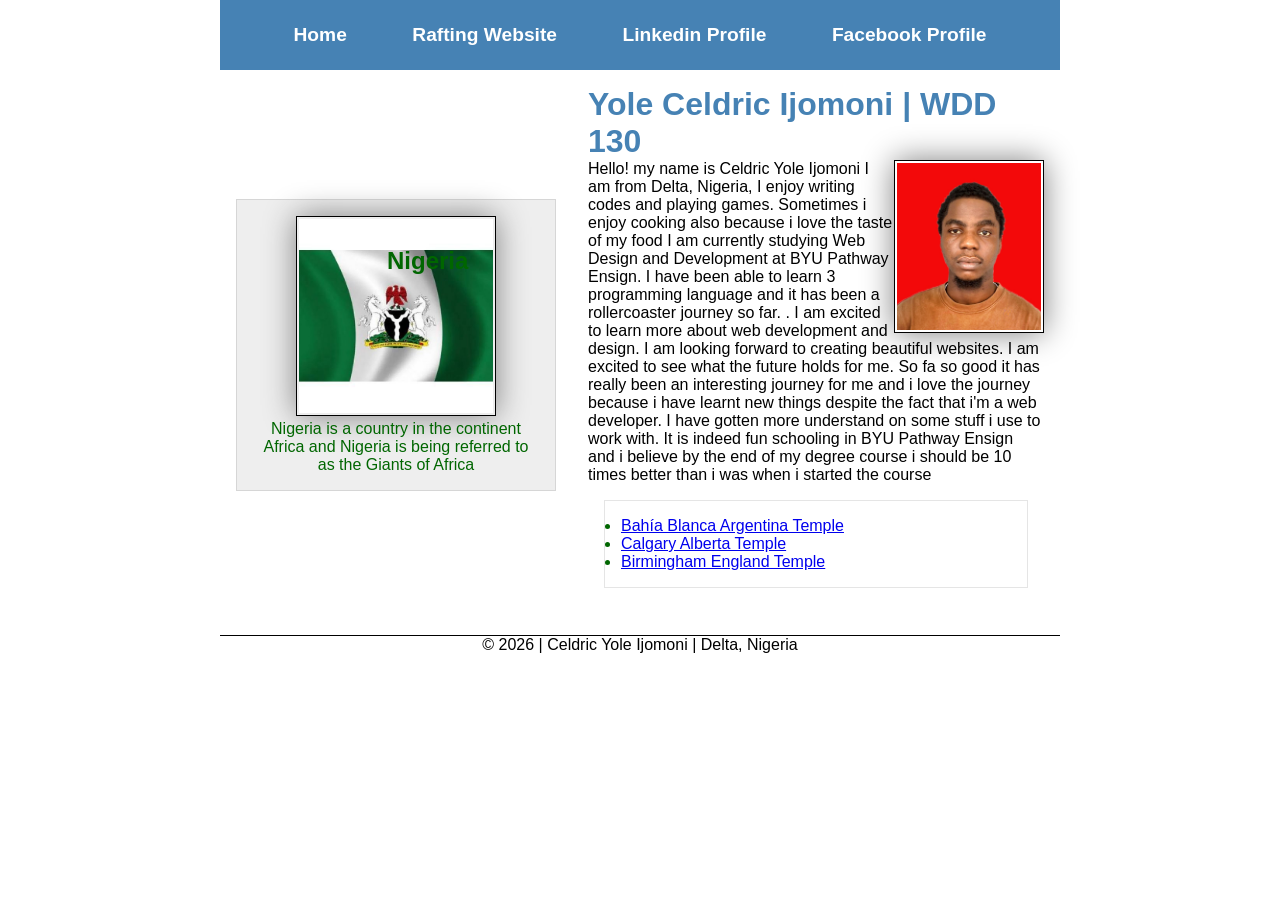
<file: index.html>
<!DOCTYPE html>
<html lang="en">

<head>
    <meta charset="UTF-8">
    <meta name="viewport" content="width=device-width, initial-scale=1.0">
    <meta name="description"
        content="I'm Celdric and this is an assignment on my Web Development course i am currently studying in BYU Pathway">
    <meta name="author" content="Yole Celdric Ijomoni">
    <title>WDD 130 | Yole Celdric Ijomoni</title>
    <link rel="stylesheet" href="styles/styles.css">
</head>

<body>
    <header>
        <nav>
            <a href="#">Home</a>
            <a href="wwr/">Rafting Website</a>
            <a href="https://www.linkedin.com/in/celdric-ijomoni-127747364/">Linkedin Profile</a>
            <a href="https://www.facebook.com/profile.php?id=61589280959253">Facebook Profile</a>
        </nav>
    </header>
    <div class="grid">
        <main>
            <h1>Yole Celdric Ijomoni | WDD 130</h1>
            <img src="images/profile.jpg" alt="Hello! my name is Celdric Ijomoni">
            <p>Hello! my name is Celdric Yole Ijomoni I am from Delta, Nigeria, I enjoy writing codes
                and playing games. Sometimes i enjoy cooking also because i love the taste of my food
                I am currently studying Web Design and Development at BYU Pathway Ensign. I have been able to learn
                3 programming language and it has been a rollercoaster journey so far.
                . I am excited to learn more about web development and design. I am looking
                forward to creating beautiful websites. I am excited to see what the future holds for
                me. So fa so good it has really been an interesting journey for me and i love the journey
                because i have learnt new things despite the fact that i'm a web developer. I have gotten more
                understand on some stuff i use to work with. It is indeed fun schooling in BYU Pathway Ensign
                and i believe by the end of my degree course i should be 10 times better than i was when i started the
                course
            </p>
            <ul class="box">
                <li><a
                        href="https://www.churchofjesuschrist.org/temples/details/bahia-blanca-argentina-temple?lang=eng">Bahía
                        Blanca Argentina Temple</a></li>
                <li><a href="https://www.churchofjesuschrist.org/temples/details/calgary-alberta-temple?lang=eng">Calgary
                        Alberta Temple</a></li>
                <li><a href="https://www.churchofjesuschrist.org/temples/details/birmingham-england-temple?lang=eng">Birmingham
                        England Temple</a></li>
            </ul>
        </main>
        <aside class="box">
            <h2>Nigeria</h2>
            <img src="images/nigeria.jpg" alt="Nigeria">
            <p>Nigeria is a country in the continent Africa and Nigeria is being referred to as the
                Giants of Africa</p>
        </aside>
    </div>
    <footer>
        <p>© 2026 | Celdric Yole Ijomoni | Delta, Nigeria</p>
    </footer>
</body>

</html>
</file>
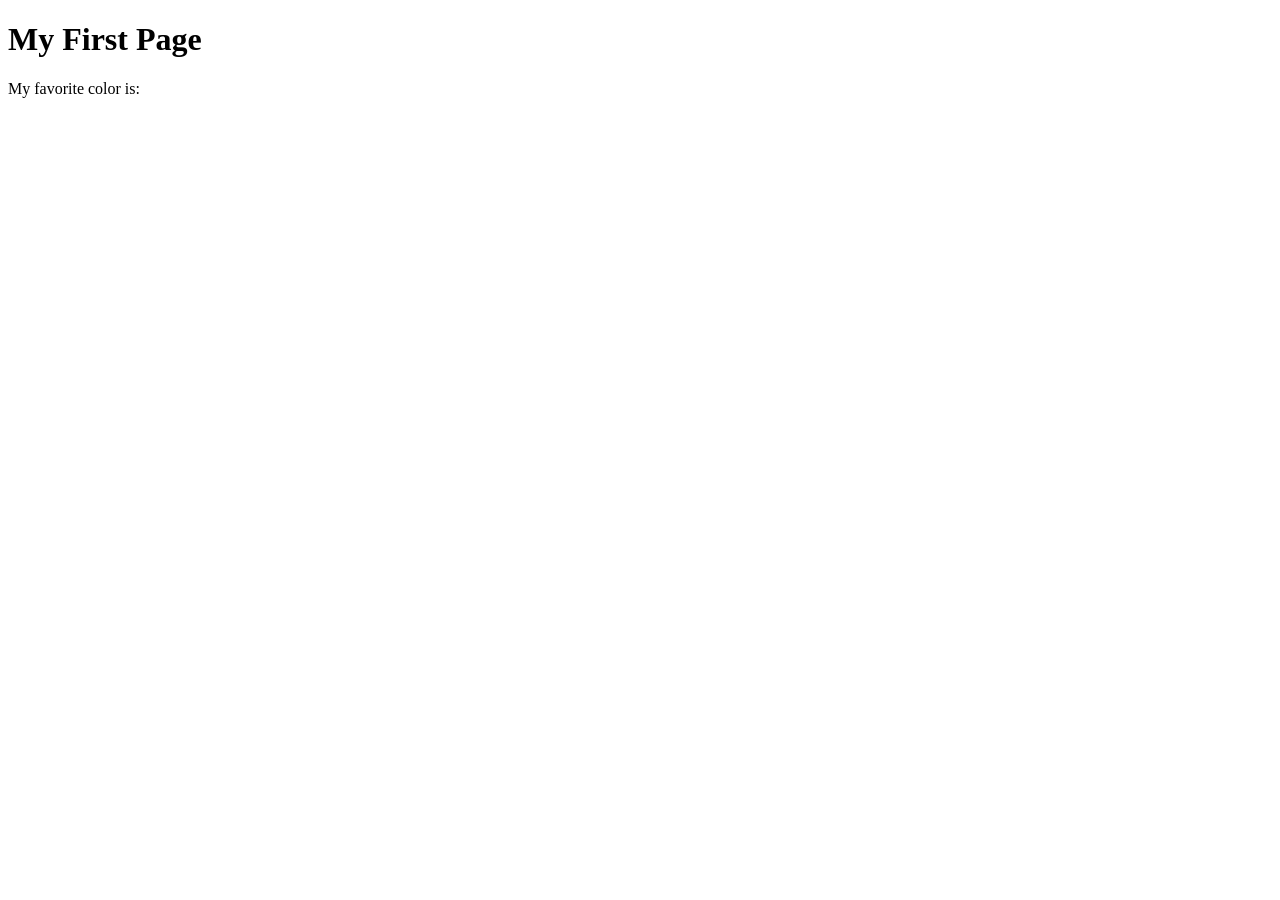
<file: week01/first-page.html>
<!DOCTYPE html>
<html lang="en">
<head>
    <meta charset="UTF-8">
    <meta name="viewport" content="width=device-width, initial-scale=1.0">
    <title>My First Page</title>
</head>
<body>
    <h1>My First Page</h1>
    <p>My favorite color is: </p>
</body>
</html>
</file>
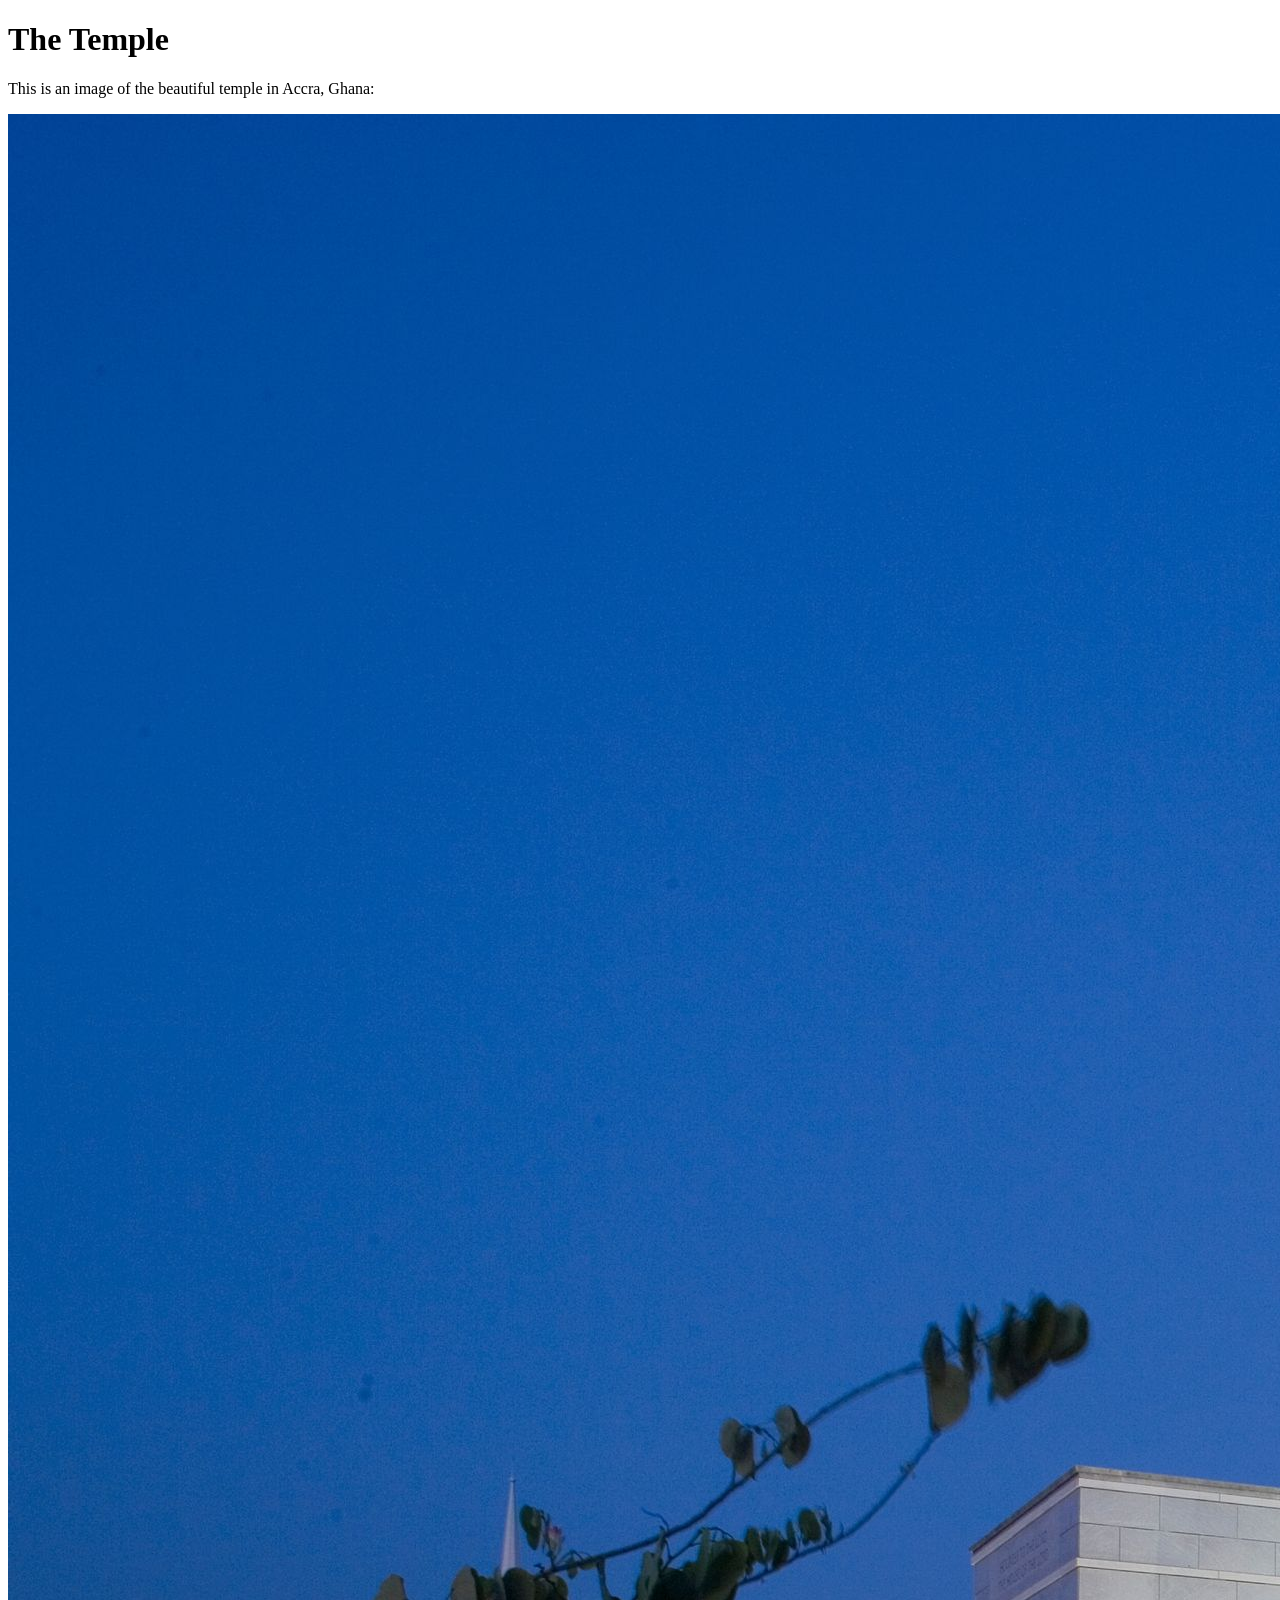
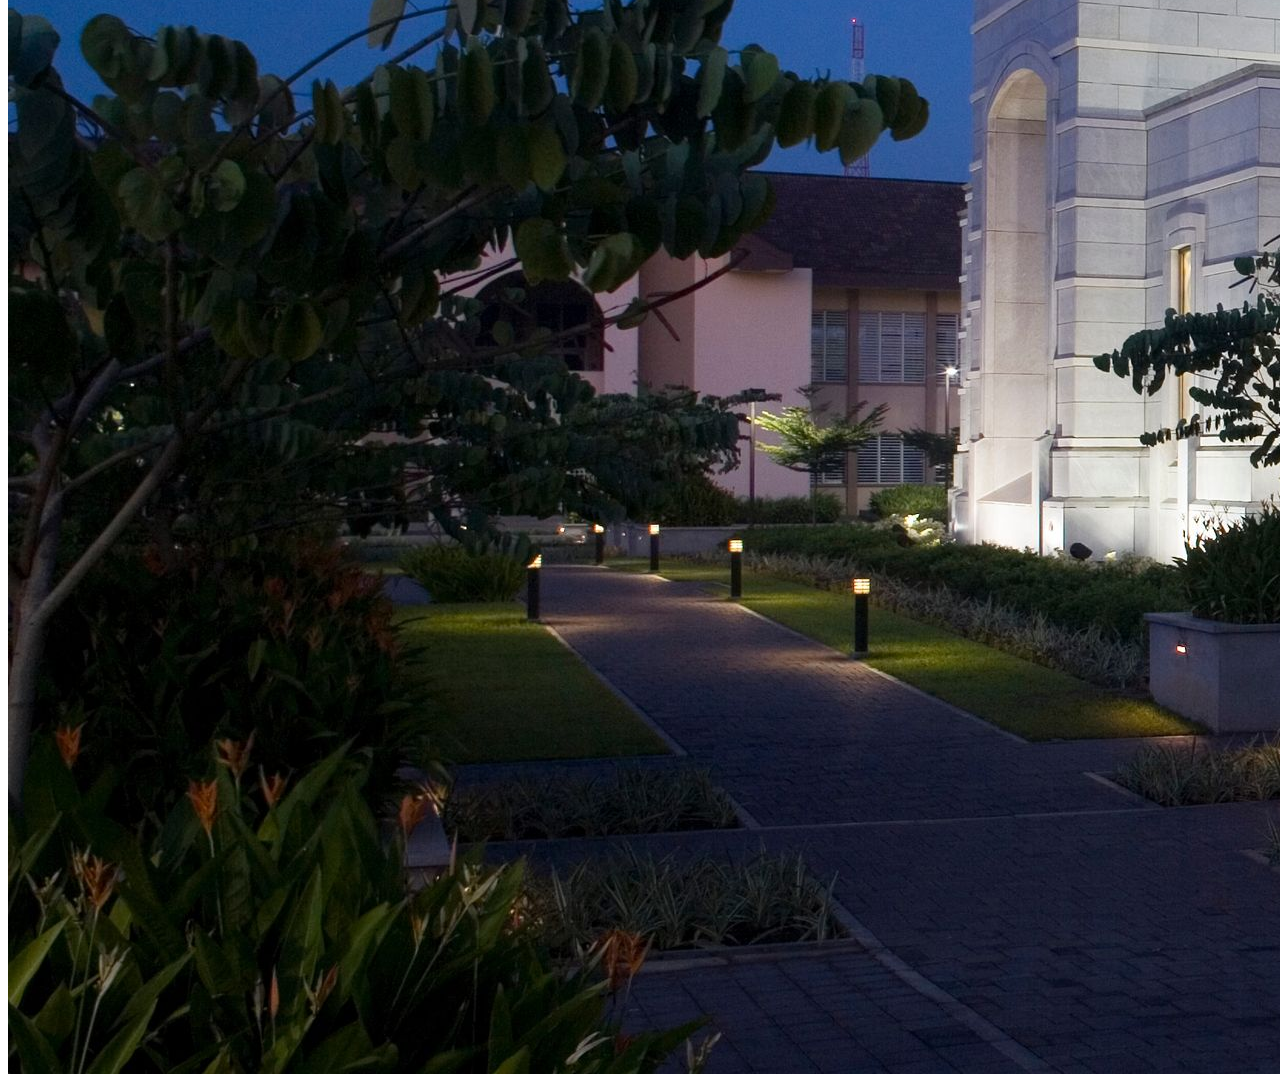
<file: week01/images.html>
<!DOCTYPE html>
<html lang="en">
<head>
    <meta charset="UTF-8">
    <meta name="viewport" content="width=device-width, initial-scale=1.0">
    <title>Temple Image</title>
</head>
<body>
    <h1>The Temple</h1>
    <p>This is an image of the beautiful temple in Accra, Ghana:</p>
    <img src="images/temple-large.jpeg" alt="The Accra Ghana Temple">
    
</body>
</html>
</file>
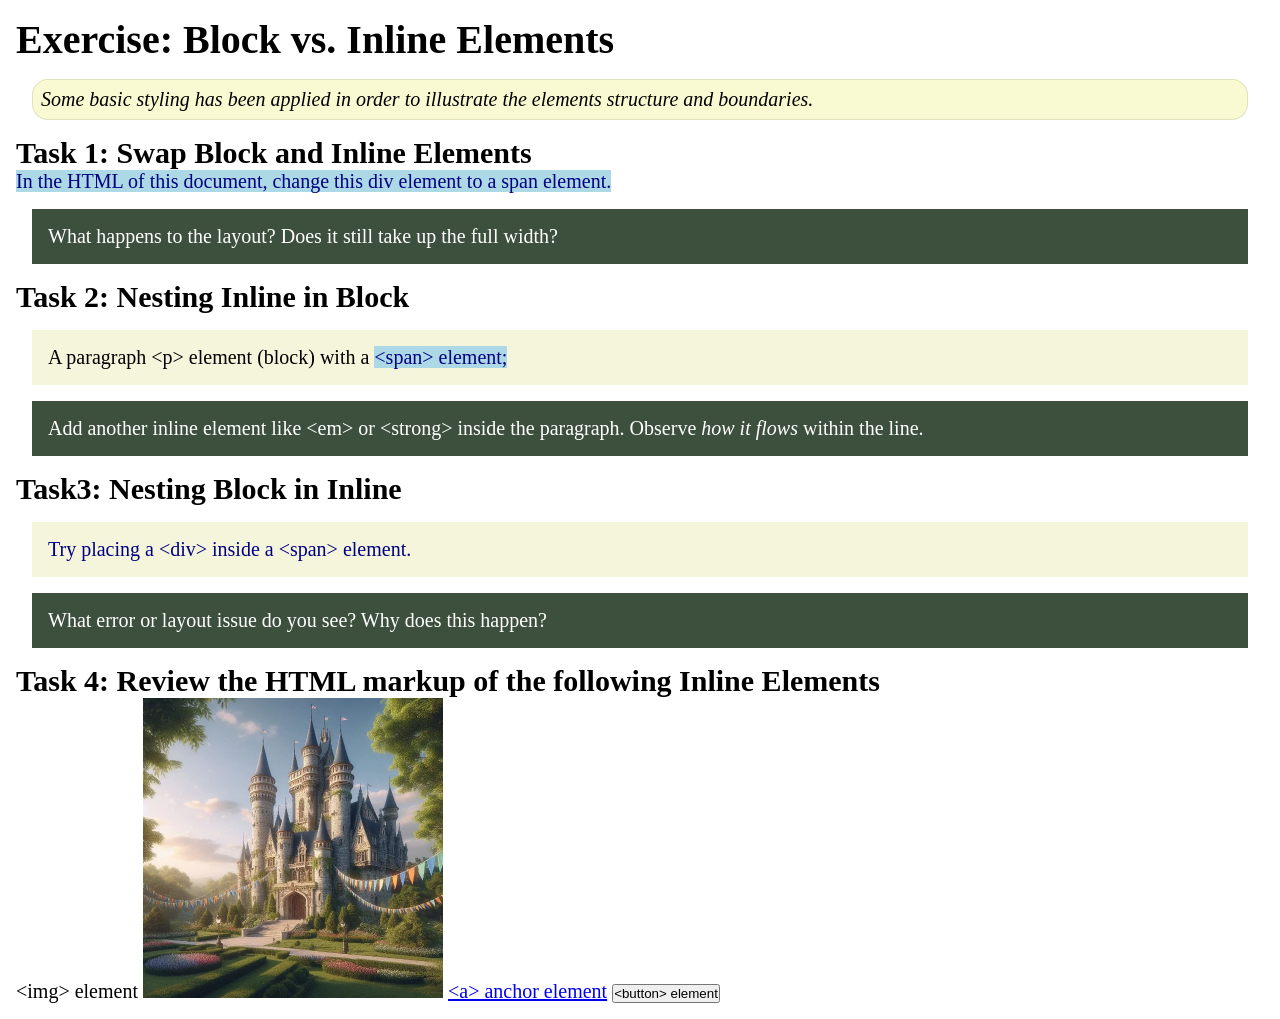
<file: week02/block-vs-inline.html>
<!DOCTYPE html>
<html lang="en">

<head>
    <meta charset="UTF-8">
    <meta name="viewport" content="width=device-width, initial-scale=1.0">
    <title>Exercise: Block vs. Inline Elements</title>
    <link rel="stylesheet" href="styles/block-vs-inline.css">
</head>

<body>
    <main>
        <h1>Exercise: Block vs. Inline Elements</h1>
        <p class="note">Some basic styling has been applied in order to illustrate the elements
            structure and
            boundaries.</p>

        <h2>Task 1: Swap Block and Inline Elements</h2>
        <span>In the HTML of this document, change this div element to a span element.</span>

        <p class="question">What happens to the layout? Does it still take up the full width?</p>

        <h2>Task 2: Nesting Inline in Block</h2>
        <p>A paragraph &lt;p&gt; element (block) with a <span>&lt;span&gt; element;</span></p>
        <p class="question">Add another inline element like &lt;em&gt; or &lt;strong&gt; inside the
            paragraph. Observe
            <em>how it flows</em> within the line.
        </p>

        <h2>Task3: Nesting Block in Inline</h2>
        <span>
            <div>Try placing a &lt;div&gt; inside a &lt;span&gt; element.</div>
        </span>
        <p class="question">What error or layout issue do you see? Why does this happen?</p>


        <h2>Task 4: Review the HTML markup of the following Inline Elements</h2>
        &lt;img&gt; element
        <img src="images/castle.webp" alt="placeholder image (images are inline)" width="300"
          height="300">
        <a href="https://churchofjesuschrist.org">&lt;a&gt; anchor element</a>
        <button type="button">&lt;button&gt; element</button>
    </main>
</body>

</html>
</file>
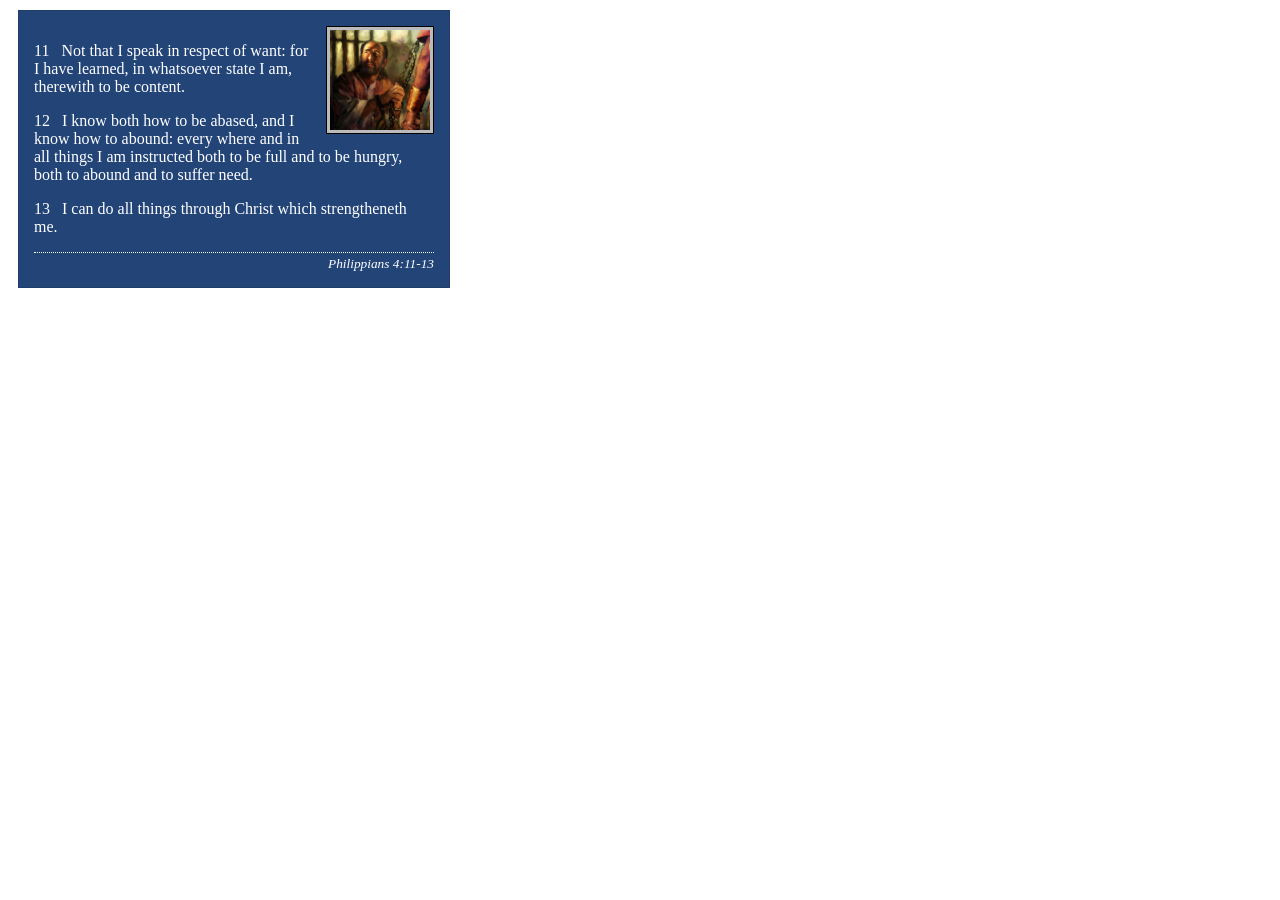
<file: week02/box-model-solution.html>
<!DOCTYPE html>
<html lang="en">
<head>
    <meta charset="UTF-8">
    <meta name="viewport" content="width=device-width, initial-scale=1.0">
    <title>Box Model Activity</title>
    <link rel="stylesheet" href="styles/box-model-solution.css">
</head>
<body>
    <main>
        <div class="callout">
            <img src="images/apostle-paul-imprisoned.webp" alt="Paul the Apostle - Imprisoned in Rome" width="200" height="200">
            <blockquote>
                <p>11 &nbsp; Not that I speak in respect of want: for I have learned, in whatsoever state I am, therewith to be content.</p>
                <p>12 &nbsp; I know both how to be abased, and I know how to abound: every where and in all things I am instructed both to be full and to be hungry, both to abound and to suffer need.</p>
                <p>13 &nbsp; I can do all things through Christ which strengtheneth me.</p>
            </blockquote>
            <cite>Philippians 4:11-13</cite>
        </div>
    </main>
</body>
</html>
</file>
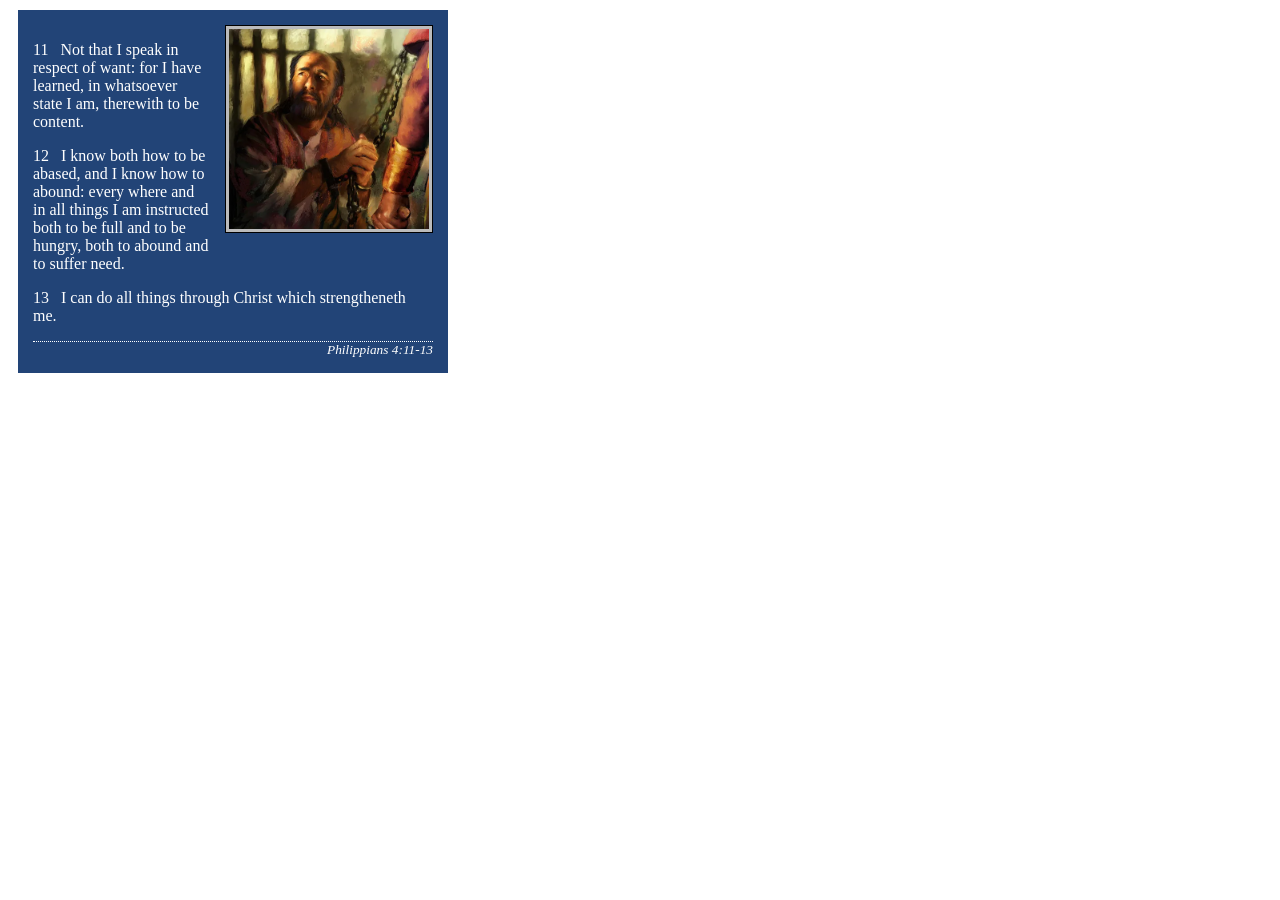
<file: week02/box-model.html>
<!DOCTYPE html>
<html lang="en">

<head>
    <meta charset="UTF-8">
    <meta name="viewport" content="width=device-width, initial-scale=1.0">
    <title>Box Model Activity</title>
    <link rel="stylesheet" href="styles/box-model.css">
</head>

<body>
    <main>
        <div class="callout">
            <img src="images/apostle-paul-imprisoned.webp"
              alt="Paul the Apostle - Imprisoned in Rome" width="200" height="200">
            <blockquote>
                <p>11 &nbsp; Not that I speak in respect of want: for I have learned, in whatsoever
                    state I am, therewith to be content.</p>
                <p>12 &nbsp; I know both how to be abased, and I know how to abound: every where and
                    in all things I am instructed both to be full and to be hungry, both to abound
                    and to suffer need.</p>
                <p>13 &nbsp; I can do all things through Christ which strengtheneth me.</p>
            </blockquote>
            <cite>Philippians 4:11-13</cite>
        </div>
    </main>
</body>

</html>
</file>
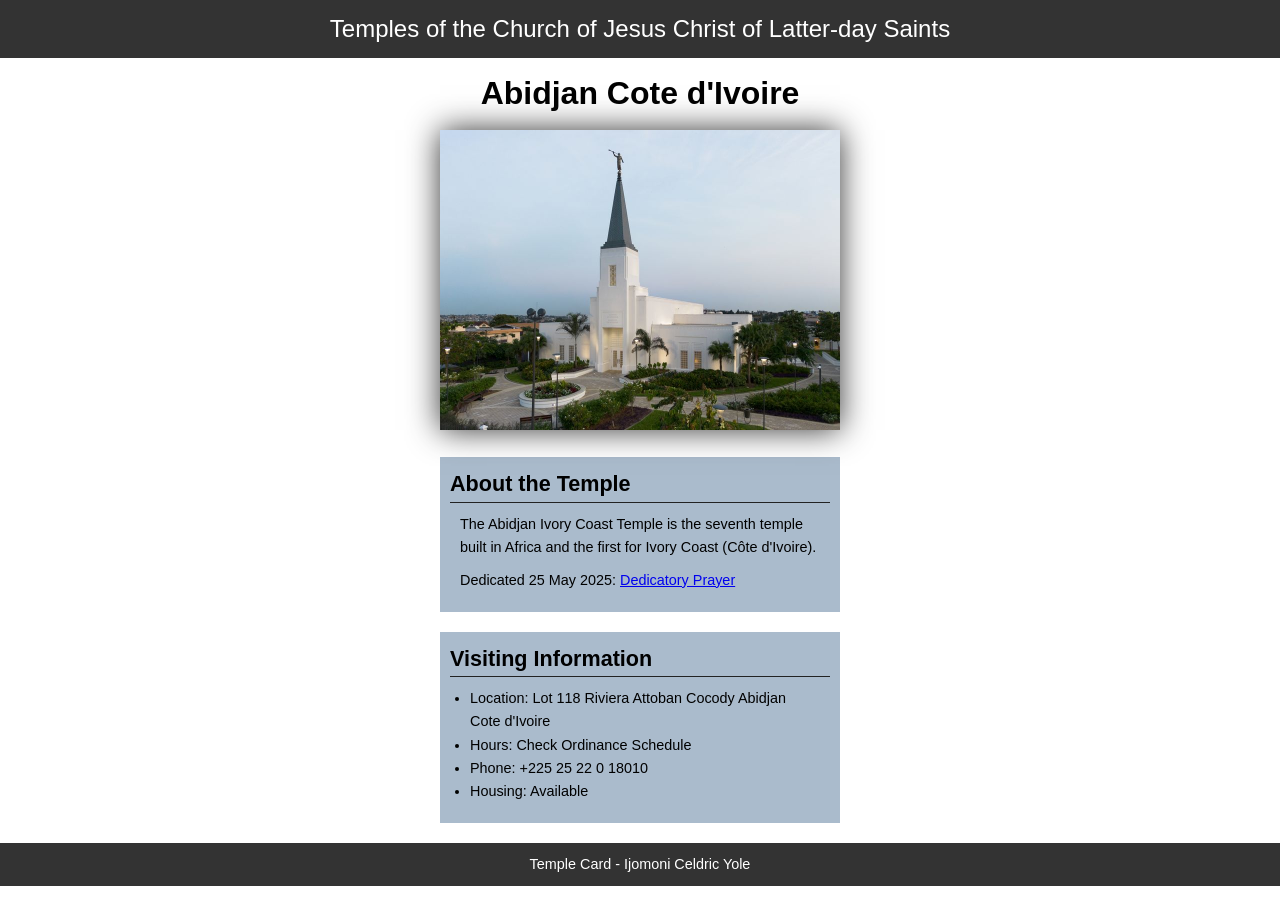
<file: week02/temple.html>
<!DOCTYPE html>
<html lang="en">

<head>
    <meta charset="UTF-8">
    <meta name="viewport" content="width=device-width, initial-scale=1.0">
    <title>Temple Card - Abidjan Cote d'Ivoire</title>
    <link rel="stylesheet" href="styles/temple.css">
</head>

<body>
    <header>
        <p>Temples of the Church of Jesus Christ of Latter-day Saints</p>
    </header>
    <main>
        <h1>Abidjan Cote d'Ivoire</h1>
        <picture>
            <img src="images/abidjan-ivory-coast.jpeg" alt="Abidjan Cote d'Ivoire Temple">
        </picture>
        <section>
            <h2>About the Temple</h2>
            <p>The Abidjan Ivory Coast Temple is the seventh temple built in Africa and the first
                for Ivory Coast (Côte
                d'Ivoire).</p>
            <p>Dedicated 25 May 2025: <a
                  href="https://www.churchofjesuschrist.org/temples/dedicatory-prayer/abidjan-ivory-coast-temple/2025-05-25?lang=eng"
                  target="_blank" rel="noopener noreferrer">Dedicatory Prayer</a></p>
        </section>
        <section>
            <h2>Visiting Information</h2>
            <ul>
                <li>Location: Lot 118 Riviera Attoban Cocody Abidjan Cote d'Ivoire</li>
                <li>Hours: Check Ordinance Schedule</li>
                <li>Phone: +225 25 22 0 18010</li>
                <li>Housing: Available</li>
            </ul>
        </section>
    </main>
    <footer>
        <p>Temple Card - Ijomoni Celdric Yole</p>
    </footer>
</body>

</html>
</file>
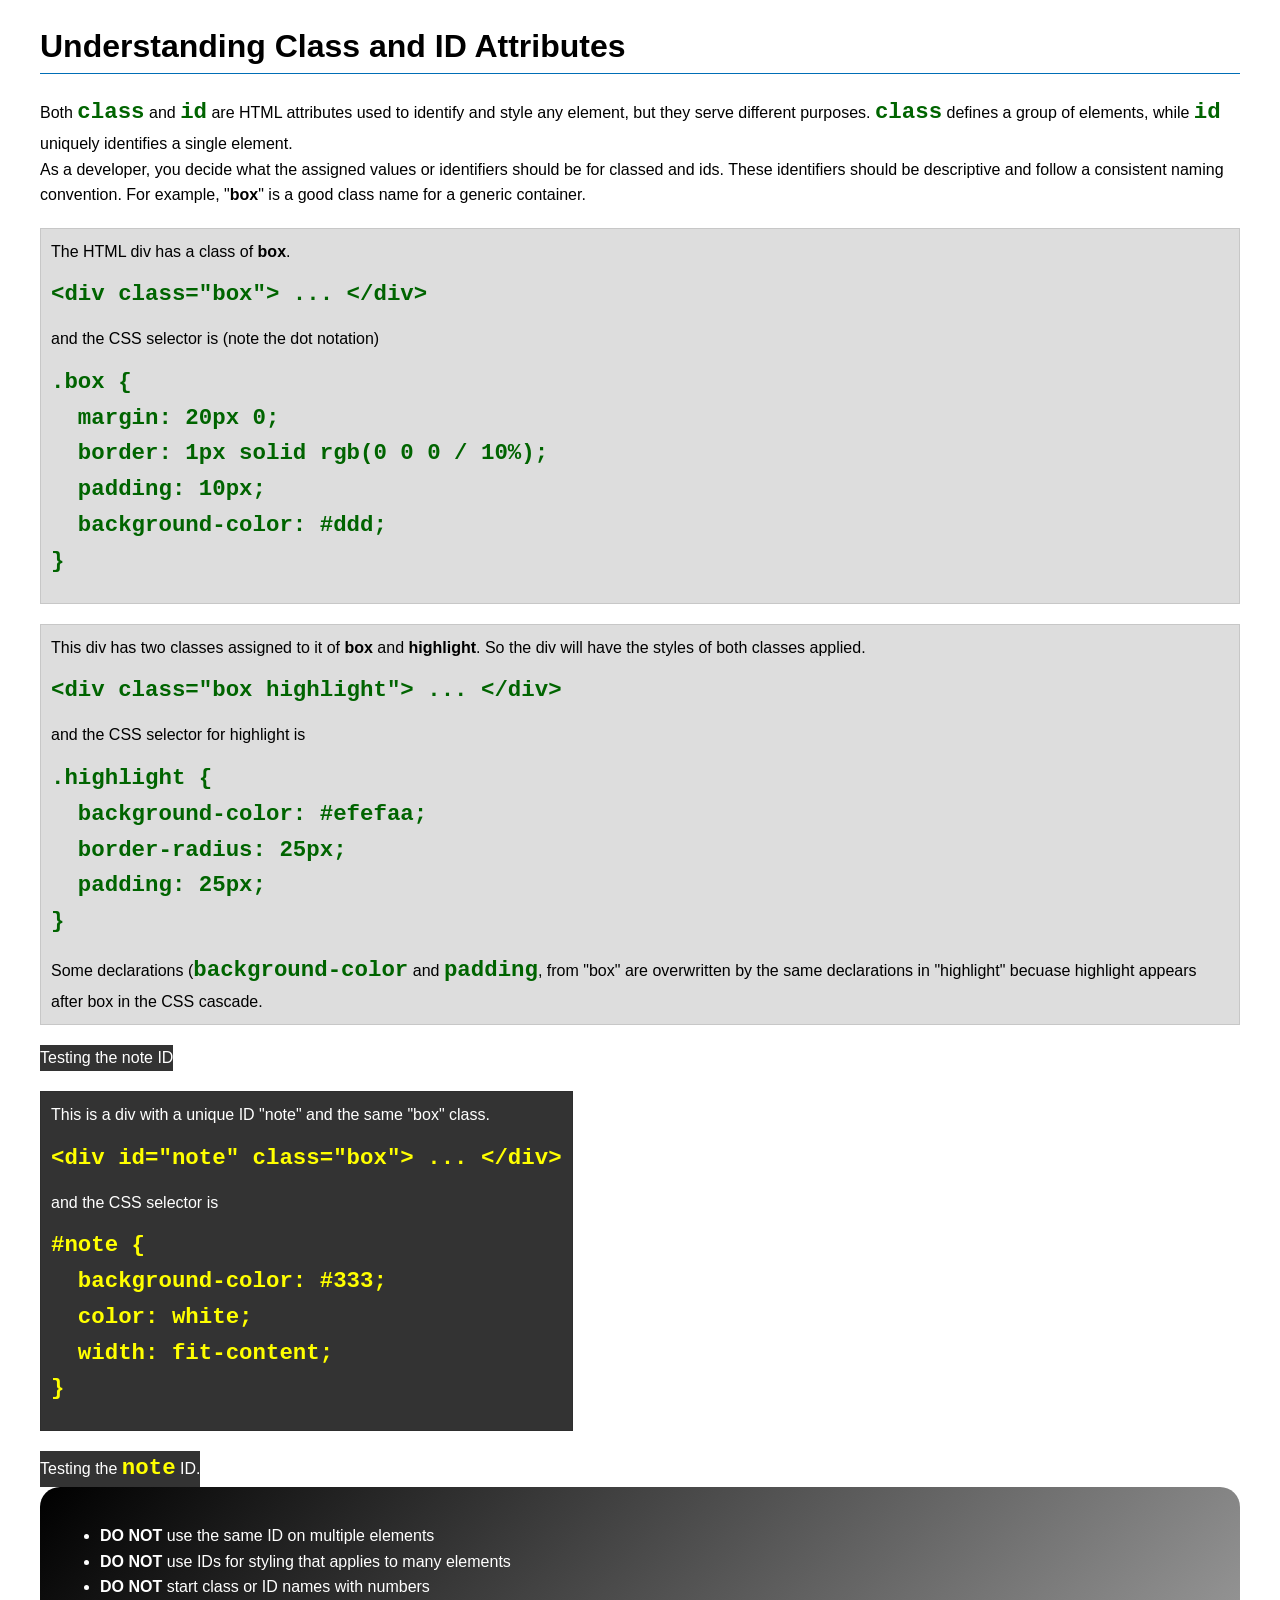
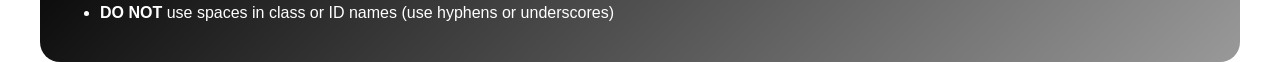
<file: week03/class-and-id.html>
<!DOCTYPE html>
<html lang="en">

<head>
    <meta charset="UTF-8">
    <meta name="viewport" content="width=device-width, initial-scale=1.0">
    <title>Class vs ID Attributes</title>
    <link rel="stylesheet" href="styles/class-and-id.css">
</head>

<body>
    <h1>Understanding Class and ID Attributes</h1>
    <p>Both <code>class</code> and <code>id</code> are HTML attributes used to identify and style any element, but they
        serve different purposes. <code>class</code> defines a group of elements, while <code>id</code> uniquely
        identifies a single element.</p>
    <p>As a developer, you decide what the assigned values or identifiers should be for classed and ids. These
        identifiers should be
        descriptive and follow a consistent naming convention. For example, "<strong>box</strong>" is a good class name
        for a generic container.</p>
    <div class="box">
        <p>The HTML div has a class of <strong>box</strong>.</p>
        <pre><code class="html">&lt;div class="box"&gt; ... &lt;/div&gt;</code></pre>
        and the CSS selector is (note the dot notation)
        <pre><code class="css">.box {
  margin: 20px 0;
  border: 1px solid rgb(0 0 0 / 10%);
  padding: 10px;
  background-color: #ddd; 
}</code></pre>
    </div>

    <div class="box">
        <p>This div has two classes assigned to it of <strong>box</strong> and <strong>highlight</strong>. So the div
            will have the styles of both classes applied.</p>
        <pre><code class="html">&lt;div class="box highlight"&gt; ... &lt;/div&gt;</code></pre>
        and the CSS selector for highlight is
        <pre><code class="css">.highlight {
  background-color: #efefaa;
  border-radius: 25px;
  padding: 25px;
}</code></pre>
<p>Some declarations (<code>background-color</code> and <code>padding</code>, from "box" are overwritten by the same declarations in "highlight" becuase highlight appears after box in the CSS cascade.</p>
    </div>
    <div id="note">
        <p>Testing the note ID</p>
    </div>

    <div id="note" class="box">
        <p>This is a div with a unique ID "note" and the same "box" class.</p>
        <pre><code class="html">&lt;div id="note" class="box"&gt; ... &lt;/div&gt;</code></pre>
        and the CSS selector is
        <pre><code class="css">#note {
  background-color: #333;
  color: white;
  width: fit-content;
}</code></pre>
    </div>

    <div id="note">
        <p>Testing the <code>note</code> ID.</p>
    </div>

    <section id="best-practice">
        <ul>
            <li><strong>DO NOT</strong> use the same ID on multiple elements</li>
            <li><strong>DO NOT</strong> use IDs for styling that applies to many elements</li>
            <li><strong>DO NOT</strong> start class or ID names with numbers</li>
            <li><strong>DO NOT</strong> use spaces in class or ID names (use hyphens or underscores)</li>
        </ul>
    </section>




</body>

</html>
</file>
<file: styles/styles.css>
:root {
    --background-color: darkblue;
    --border: 1px solid black;
    --box-shadow: 0 0 30px gray;
    --text-center: center;
}


* {
    margin: 0;
    padding: 0;
    box-sizing: border-box;
    font-family: Arial, Helvetica, sans-serif;
}

nav {
    background-color: steelblue;
    padding: 1rem;
    display: flex;
    justify-content: space-evenly;
    align-items: center;
}

nav a {
    color: white;
    display: block;
    padding: 0.5rem;
    text-decoration: none;
    font-size: 1.2rem;
    font-weight: 700;
}

h1 {
    color: steelblue;
}

img {
    width: 150px;
    height: auto;
    border: var(--border);
    padding: 2px;
    box-shadow: var(--box-shadow);
}

main {
    max-width: 840px;
    grid-column: 2/3;
    margin: 1rem;
}

aside {
    width: 20rem;
    margin: 1rem;
    border: 1px solid rgb(0 0 0 / 0.2);
    padding: 1rem;
    background-color: #eee;
    color: #333;
    text-align: var(--text-center);
    position: relative;
    grid-column: 1/2;
    grid-row: 1/2;
    display: block;
}

aside h2 {
    position: absolute;
    top: 47px;
    left: 150px;
}

aside img {
    width: 200px;
    height: auto;
}

main img {
    width: 150px;
    height: auto;
    border: var(--border);
    padding: 2px;
    box-shadow: var(--box-shadow);
    float: right;
}

p {
    padding: 0;
}

header,
footer, .grid {
    max-width: 840px;
    margin: 0 auto;
}

footer {
    margin-top: 15px;
    border-top: var(--border);
    text-align: var(--text-center);
}

/* CSS HEADER STYLE */
.box {
    padding: 1rem;
    margin: 1rem;
    color: #060;
    border: 1px solid rgb(0 0 0 / 10%);
}
.grid {
  display: grid;
  align-items: center;
}
</file>
<file: week02/styles/block-vs-inline.css>
* {
    margin: 0;
    padding: 0;
}

body {
    font-size: 20px;
    margin: 1rem;
}

p,
div {
    background-color: beige;
    margin: 1rem;
    padding: 1rem;
}

span {
    color: navy;
    background-color: lightblue;
}

code {
    margin: 0;
    padding: 0;
    color: green;
    font-size: 1.2rem;
}

.note {
    font-style: italic;
    background-color: lightgoldenrodyellow;
    border-radius: 1rem;
    border: 1px solid rgb(0 0 0 / 10%);
    margin: 1rem;
    padding: .5rem;
}

.question {
    background-color: #3d503d;
    color: #fff;
}
</file>
<file: week02/styles/box-model-solution.css>
.callout {
    max-width: 400px;
    margin: 10px;
    border: 1px solid rgba(0, 0, 0, .1);
    padding: 15px;
    background-color: #247;
    color: #fff;
}

.callout img {
    float: right;
    margin: 0 0 10px 15px;
    border: 1px solid #000;
    padding: 3px;
    background-color: #bbb;
    width: 100px;
    height: auto;

}

blockquote {
    margin: 0;
}

cite {
    display: block;
    border-top: 1px dotted #fff;
    padding-top: 3px;
    text-align: right;
    font-size: smaller;
}
</file>
<file: week02/styles/box-model.css>
.callout {
    max-width: 400px;
    margin: 10px;
    border: 1px solid rgb(0, 0, 0 / 0.1);
    padding: 15px;
    background-color: #247;
    color: #fff;
}

.callout img {
    float: right;
    margin: 0 0 10px 15px;
    border: 1px solid #000;
    padding: 3px;
    background-color: #bbb;
    width: 15 0px;
    height: auto;
}

blockquote {
    margin: 0;
}

cite {
    display: block;
    border-top: 1px dotted #fff;
    text-align: right;
    font-size: smaller;
}
</file>
<file: week02/styles/temple.css>
* {
    margin: 0;
    padding: 0;
}

body {
    font-family: Arial, Helvetica, sans-serif;
    line-height: 1.6;
}

header,
footer {
    background-color: #333;
    color: #fff;
    padding: 10px;
    text-align: center;
    font-size: 1.5rem;
}

main {
    width: 400px;
    margin: 0 auto;
}

h1 {
    text-align: center;
    margin: 10px;
}

h2 {
    border-bottom: 1px solid #222;
}

img {
    width: 100%;
    height: auto;
    box-shadow: 0 0 30px #333;
}

section {
    margin: 20px 0;
    border: 1px solid rgb(0, 0, 0 / 10%);
    padding: 10px;
    background-color: #abc;
    font-size: .9rem;
}

section p {
    margin: 10px;
}

ul {
    margin: 10px 20px;
}

footer {
    font-size: .9rem;
}
</file>
<file: week03/styles/class-and-id.css>
body {
    font-family: Arial, sans-serif;
    line-height: 1.6;
    margin: 0;
    padding: 0 40px;
}

h1 {
    border-bottom: 1px solid rgb(0 110 182);
    padding-bottom: 0;
}



p {
    margin: 0;
}

code {
    color: darkgreen;
    font-weight: 700;
    font-size: 1.4rem;
}

/* Class examples - can be reused */

.box {
    margin: 20px 0;
    border: 1px solid rgb(0 0 0 / 10%);
    padding: 10px;
    background-color: #ddd; /* this is shorthand for #dddddd */
}

.highlight {
    background-color: #efefaa;
    border-radius: 25px;
    padding: 25px;
}

/* ID examples - should be unique */

#note {
    background-color: #333;
    color: white;
    width: fit-content;
}

#note code {
    color: yellow;
}

#best-practice {
    background: linear-gradient(135deg, #000 0%, #999 100%);
    color: white;
    border-radius: 20px;
    padding: 20px
}
</file>
